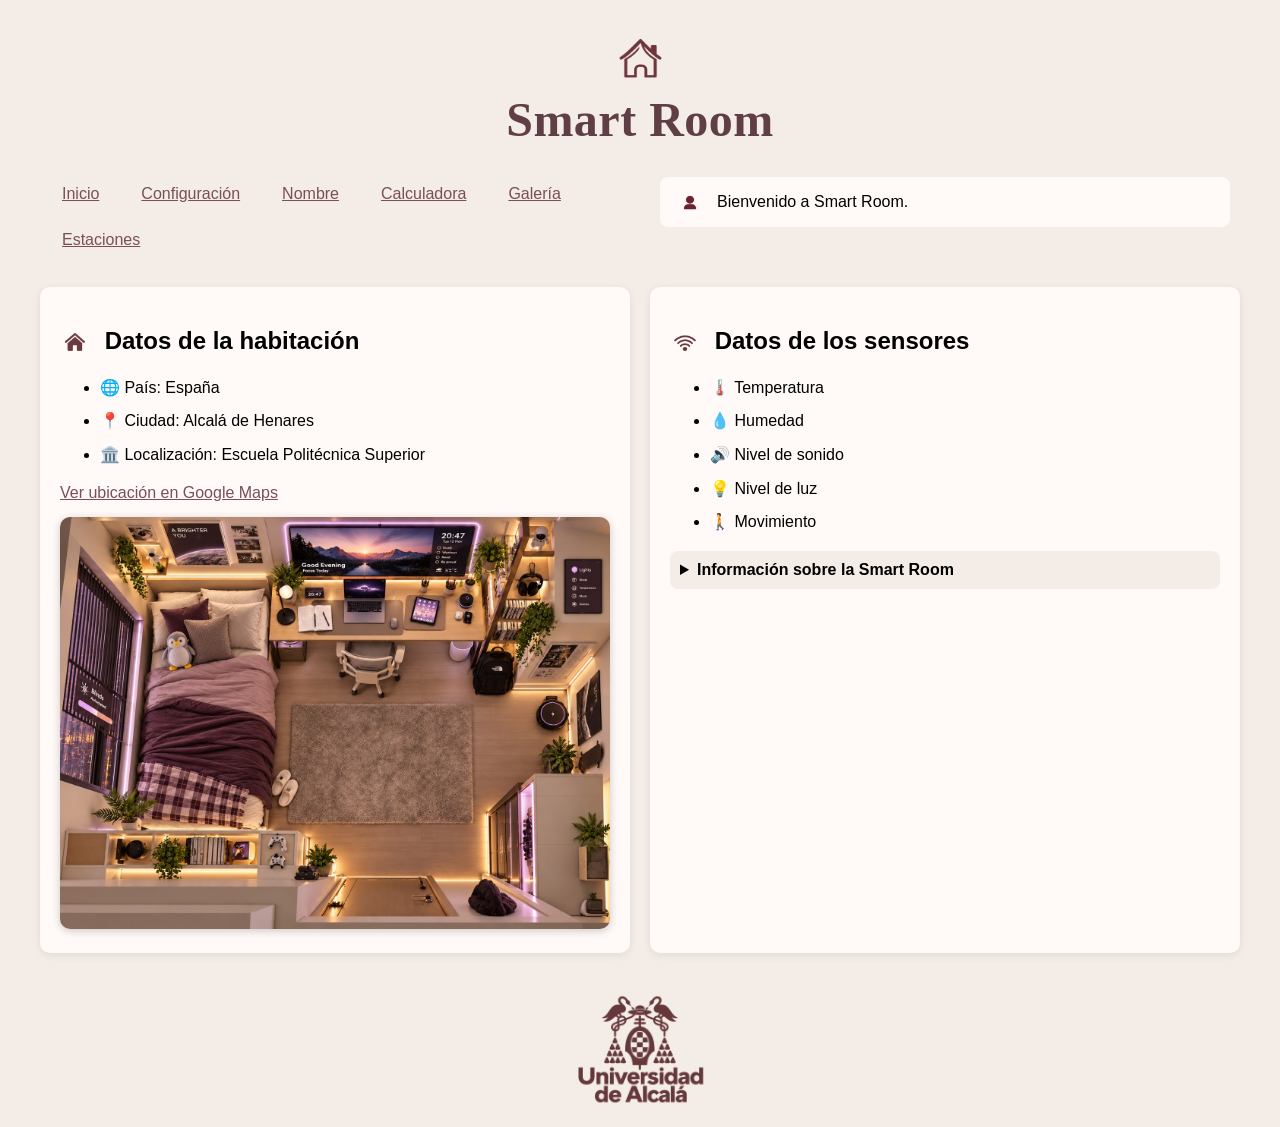
<file: PRACTICA1_SmartRoom/index.html>
<!DOCTYPE html>
<html lang="es">

<head>
    <meta charset="UTF-8">
    <meta name="viewport" content="width=device-width, initial-scale=1.0">
    <title>Smart Room</title>
    <link rel="stylesheet" href="css/iroom.css">
</head>

<body>
    <main>
    <header>
        <div class="titulo-smartroom">
            <img src="images/icono-casa-smart.png" alt="Icono de casa">
            <h1>Smart Room</h1>
        </div>
    </header>
        <nav>
            <a href="index.html">Inicio</a>
            <a href="config.html">Configuración</a>
            <a href="minombre.html">Nombre</a>
            <a href="calculadora.html">Calculadora</a>
            <a href="galeria.html">Galería</a>
            <a href="tablas.html">Estaciones</a>
        </nav>
        <aside>
            <div id="bienvenida-contenedor">
    <img src="images/icono-usuario.png" class="icono-bienvenida" alt="icono de usuario">
    <p id="bienvenida"></p>
</div>
        </aside>
        <section>
    <h2>
    <img src="images/icono-casa.png" class="icono-titulo" alt="icono de casa">
    Datos de la habitación
</h2>

            <ul>
                
                <li>🌐 País: España</li>
                <li>📍 Ciudad: Alcalá de Henares</li>
            <li>🏛️ Localización: Escuela Politécnica Superior</li>

            </ul>

            <a href="https://maps.app.goo.gl/vVNK8aer24JDuCvp9" target="_blank">
                Ver ubicación en Google Maps
            </a>

            <img src="images/habitacion.jpg" alt="Habitación de la Smart Room">
        </section>

        <section>
            <h2>
    <img src="images/icono-sensores.png" class="icono-titulo" alt="">
    Datos de los sensores
</h2>

            <ul>
                <li>🌡️ Temperatura</li>
                <li>💧 Humedad</li>
                <li>🔊 Nivel de sonido</li>
                <li>💡 Nivel de luz</li>
                <li>🚶 Movimiento</li>
            </ul>

            <details>
                <summary>Información sobre la Smart Room</summary>
                <p>
                    La Smart Room utiliza diferentes sensores para controlar
                    las condiciones de la habitación, como la temperatura,
                    la humedad, la luz, el sonido y el movimiento.
                </p>
            </details>
        </section>
        <footer>
    <img src="images/logo-uah.png" alt="Universidad de Alcalá" class="logo-uah">
</footer>
    </main>
    <script>
        const fname = localStorage.getItem("fname");

        if (fname) {
        document.getElementById("bienvenida").textContent =
            "Hola " + fname + ": Bienvenido a Smart Room.";
        } else {
        document.getElementById("bienvenida").textContent =
            "Bienvenido a Smart Room.";
        }
    </script>
</body> 
</html>
</file>
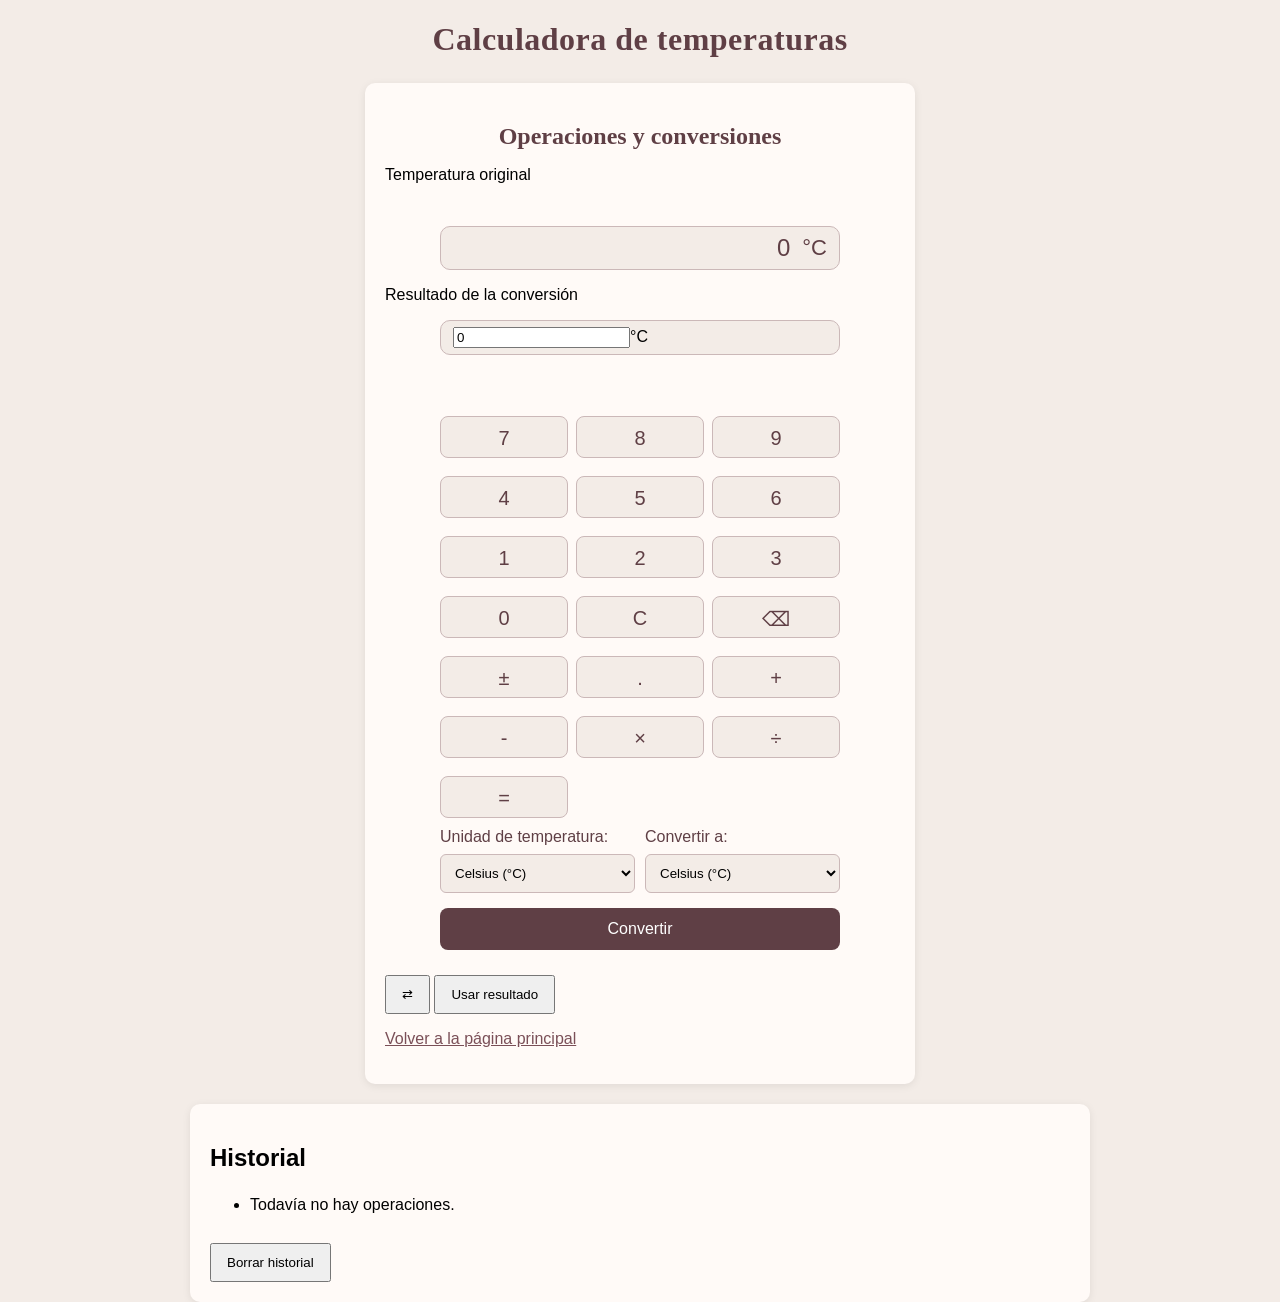
<file: PRACTICA1_SmartRoom/calculadora.html>
<!DOCTYPE html>
<html lang="es">

<head>
    <meta charset="UTF-8">
    <meta name="viewport" content="width=device-width, initial-scale=1.0">
    <title>Calculadora de temperaturas - Smart Room</title>
    <link rel="stylesheet" href="css/iroom.css">
</head>
<body>
  <main class="main-calculadora">
    <header>
    <h1>Calculadora de temperaturas</h1>
    </header>
    <section class="seccion-calculadora">
    <h2>Operaciones y conversiones</h2>

    <p class="etiqueta-display">Temperatura original</p>
    <p id="expresion" class="expresion-calculadora" aria-live="polite"></p>
    <div class="pantalla-calculadora">
        <input type="text" id="pantalla" value="0" readonly>
        <span id="unidadPantalla">°C</span>
    </div>

    <p class="etiqueta-display">Resultado de la conversión</p>
    <div class="pantalla-calculadora">
        <input type="text" id="pantallaResultado" value="0" readonly>
        <span id="unidadResultado">°C</span>
    </div>
    <p id="infoConfort" class="info-confort" aria-live="polite"></p>

<div class="botones-calculadora">
    <button type="button" class="numero">7</button>
    <button type="button" class="numero">8</button>
    <button type="button" class="numero">9</button>
    <button type="button" class="numero">4</button>
    <button type="button" class="numero">5</button>
    <button type="button" class="numero">6</button>
    <button type="button" class="numero">1</button>
    <button type="button" class="numero">2</button>
    <button type="button" class="numero">3</button>
    <button type="button" class="numero">0</button>
    <button type="button" id="borrar">C</button>
    <button type="button" id="retroceso" aria-label="Borrar último dígito">⌫</button>
    <button type="button" id="signo" aria-label="Cambiar signo">±</button>
    <button type="button" id="decimal">.</button>
    <button type="button" id="sumar">+</button>
    <button type="button" id="restar">-</button>
    <button type="button" id="multiplicar">×</button>
    <button type="button" id="dividir">÷</button>
    <button type="button" id="igual">=</button>
</div>
<div class="conversion-temperatura">

    <div class="campo-temperatura">
        <label for="unidad">Unidad de temperatura:</label>
        <select id="unidad">
            <option value="C">Celsius (°C)</option>
            <option value="K">Kelvin (K)</option>
            <option value="F">Fahrenheit (°F)</option>
        </select>
    </div>

    <div class="campo-temperatura">
        <label for="unidadDestino">Convertir a:</label>
        <select id="unidadDestino">
            <option value="C">Celsius (°C)</option>
            <option value="K">Kelvin (K)</option>
            <option value="F">Fahrenheit (°F)</option>
        </select>
    </div>

</div>

<button type="button" id="convertir">Convertir</button>
<button type="button" id="intercambiar" aria-label="Intercambiar unidades">⇄</button>
<button type="button" id="usarResultado">Usar resultado</button>
<p>
    <a href="index.html">Volver a la página principal</a>
</p>
</section>

<section class="seccion-historial">
    <h2>Historial</h2>
    <ul id="historial"></ul>
    <button type="button" id="borrarHistorial">Borrar historial</button>
</section>

<dialog id="modalCalculadora">
    <h2>Aviso</h2>
    <p id="mensajeModal"></p>
    <button type="button" id="cerrarModal">Aceptar</button>
</dialog>
</main>
<script>
   const pantalla = document.getElementById("pantalla");
   const unidadPantalla = document.getElementById("unidadPantalla");
   const pantallaResultado = document.getElementById("pantallaResultado");
const unidadResultado = document.getElementById("unidadResultado");
const unidad = document.getElementById("unidad");
const botonesNumeros = document.querySelectorAll(".numero");
const botonBorrar = document.getElementById("borrar");
const botonDecimal = document.getElementById("decimal");
const botonSumar = document.getElementById("sumar");
const botonRestar = document.getElementById("restar");
const botonMultiplicar = document.getElementById("multiplicar");
const botonDividir = document.getElementById("dividir");
let primerNumero = 0;
let operacion = "";
const botonIgual = document.getElementById("igual");
const unidadDestino = document.getElementById("unidadDestino");
const botonConvertir = document.getElementById("convertir");
// ----- Elementos nuevos -----
const expresion = document.getElementById("expresion");
const infoConfort = document.getElementById("infoConfort");
const botonRetroceso = document.getElementById("retroceso");
const botonSigno = document.getElementById("signo");
const botonIntercambiar = document.getElementById("intercambiar");
const botonUsarResultado = document.getElementById("usarResultado");
const listaHistorial = document.getElementById("historial");
const botonBorrarHistorial = document.getElementById("borrarHistorial");
const modal = document.getElementById("modalCalculadora");
const mensajeModal = document.getElementById("mensajeModal");
const cerrarModal = document.getElementById("cerrarModal");

// true = el siguiente número que se escriba empieza de cero
let reiniciarPantalla = false;

// Símbolos para mostrar la operación y las unidades
const SIMBOLOS = { suma: "+", resta: "−", multiplicacion: "×", division: "÷" };
const UNIDADES = { C: "°C", K: "K", F: "°F" };

// Ventana modal (sustituye a alert)
function mostrarModal(mensaje) {
    mensajeModal.textContent = mensaje;
    modal.showModal();
}

cerrarModal.addEventListener("click", function() {
    modal.close();
});
// ----- Escribir números -----
function escribirDigito(numero) {
    if (reiniciarPantalla || pantalla.value === "0" || pantalla.value === "Error") {
        pantalla.value = numero;
        reiniciarPantalla = false;
    } else if (pantalla.value === "-0") {
        pantalla.value = "-" + numero;
    } else {
        pantalla.value += numero;
    }
}

botonesNumeros.forEach(function(boton) {
    boton.addEventListener("click", function() {
        escribirDigito(boton.textContent);
    });
});

// ----- Punto decimal -----
function escribirDecimal() {
    if (reiniciarPantalla || pantalla.value === "Error") {
        pantalla.value = "0.";
        reiniciarPantalla = false;
    } else if (!pantalla.value.includes(".")) {
        pantalla.value += ".";
    }
}
botonDecimal.addEventListener("click", escribirDecimal);

// ----- ± : cambiar signo (temperaturas negativas) -----
botonSigno.addEventListener("click", function() {
    if (pantalla.value === "Error") {
        return;
    }
    if (reiniciarPantalla) {
        pantalla.value = "-0";
        reiniciarPantalla = false;
    } else if (pantalla.value.startsWith("-")) {
        pantalla.value = pantalla.value.substring(1);
    } else {
        pantalla.value = "-" + pantalla.value;
    }
});

// ----- ⌫ : borrar el último dígito -----
function borrarUltimo() {
    if (reiniciarPantalla || pantalla.value === "Error") {
        return;
    }
    let texto = pantalla.value.slice(0, -1);
    if (texto === "" || texto === "-") {
        texto = "0";
    }
    pantalla.value = texto;
}
botonRetroceso.addEventListener("click", borrarUltimo);
// ----- C : borrar todo -----
function borrarTodo() {
    pantalla.value = "0";
    pantallaResultado.value = "0";
    unidadResultado.textContent = UNIDADES[unidadDestino.value];
    expresion.textContent = "";
    infoConfort.textContent = "";
    primerNumero = 0;
    operacion = "";
    reiniciarPantalla = false;
}
botonBorrar.addEventListener("click", borrarTodo);
// ----- Hacer la operación pendiente -----
// Devuelve true si ha ido bien
function calcular() {
    if (operacion === "") {
        return false;
    }
    const segundoNumero = Number(pantalla.value);
    let resultado;

    if (operacion === "suma") {
        resultado = primerNumero + segundoNumero;
    } else if (operacion === "resta") {
        resultado = primerNumero - segundoNumero;
    } else if (operacion === "multiplicacion") {
        resultado = primerNumero * segundoNumero;
    } else if (operacion === "division") {
        if (segundoNumero === 0) {
            pantalla.value = "Error";
            expresion.textContent = "";
            primerNumero = 0;
            operacion = "";
            reiniciarPantalla = true;
            mostrarModal("No se puede dividir entre 0.");
            return false;
        }
        resultado = primerNumero / segundoNumero;
    }

    resultado = Number(resultado.toFixed(2));
    expresion.textContent = primerNumero + " " + SIMBOLOS[operacion] + " " + segundoNumero + " =";
    agregarHistorial(primerNumero + " " + SIMBOLOS[operacion] + " " + segundoNumero +
        " = " + resultado + " " + unidadPantalla.textContent);

    pantalla.value = resultado;
    operacion = "";
    reiniciarPantalla = true;
    return true;
}

//  Pulsar + − × ÷ 
function elegirOperacion(nuevaOperacion) {
    if (pantalla.value === "Error") {
        return;
    }
    // Si ya había una operación y se ha escrito el 2º número, se calcula antes
    if (operacion !== "" && !reiniciarPantalla) {
        if (!calcular()) {
            return;
        }
    }
    primerNumero = Number(pantalla.value);
    operacion = nuevaOperacion;
    reiniciarPantalla = true;
    expresion.textContent = primerNumero + " " + SIMBOLOS[operacion];
}

botonSumar.addEventListener("click", function() { elegirOperacion("suma"); });
botonRestar.addEventListener("click", function() { elegirOperacion("resta"); });
botonMultiplicar.addEventListener("click", function() { elegirOperacion("multiplicacion"); });
botonDividir.addEventListener("click", function() { elegirOperacion("division"); });
botonIgual.addEventListener("click", calcular);

unidad.addEventListener("change", function() {
    if (unidad.value === "C") {
        unidadPantalla.textContent = "°C";
    } else if (unidad.value === "K") {
        unidadPantalla.textContent = "K";
    } else if (unidad.value === "F") {
        unidadPantalla.textContent = "°F";
    }
});
// ----- Conversión: origen → Kelvin → destino -----
function aKelvin(valor, unidadOrigen) {
    if (unidadOrigen === "C") {
        return valor + 273.15;
    } else if (unidadOrigen === "F") {
        return (valor - 32) / 1.8 + 273.15;
    }
    return valor;   // ya está en Kelvin
}

function desdeKelvin(kelvin, unidadFinal) {
    if (unidadFinal === "C") {
        return kelvin - 273.15;
    } else if (unidadFinal === "F") {
        return (kelvin - 273.15) * 1.8 + 32;
    }
    return kelvin;
}

// Indica si está en el intervalo de la Smart Room (22–26 °C)
function mostrarConfort(celsius) {
    if (celsius < 22) {
        infoConfort.textContent = "🔵 Por debajo del intervalo recomendado (22–26 °C)";
    } else if (celsius > 26) {
        infoConfort.textContent = "🔴 Por encima del intervalo recomendado (22–26 °C)";
    } else {
        infoConfort.textContent = "🟢 Dentro del intervalo recomendado (22–26 °C)";
    }
}

function convertir() {
    if (pantalla.value === "Error") {
        return;
    }
    const temperatura = Number(pantalla.value);
    const kelvin = aKelvin(temperatura, unidad.value);

    // Cero absoluto (0 K): no puede haber nada por debajo
    if (kelvin < -0.000001) {
        mostrarModal("Error: " + temperatura + " " + UNIDADES[unidad.value] +
            " es inferior al cero absoluto.");
        return;
    }

    const resultado = Number(desdeKelvin(kelvin, unidadDestino.value).toFixed(2));
    pantallaResultado.value = resultado;
    unidadResultado.textContent = UNIDADES[unidadDestino.value];
    mostrarConfort(kelvin - 273.15);

    if (unidad.value !== unidadDestino.value) {
        agregarHistorial(temperatura + " " + UNIDADES[unidad.value] + " → " +
            resultado + " " + UNIDADES[unidadDestino.value]);
    }
}

botonConvertir.addEventListener("click", convertir);
// ----- Al cambiar la unidad de destino se actualiza su símbolo -----
unidadDestino.addEventListener("change", function() {
    unidadResultado.textContent = UNIDADES[unidadDestino.value];
});

// ----- ⇄ : intercambiar unidades -----
botonIntercambiar.addEventListener("click", function() {
    const auxiliar = unidad.value;
    unidad.value = unidadDestino.value;
    unidadDestino.value = auxiliar;
    unidadPantalla.textContent = UNIDADES[unidad.value];
    unidadResultado.textContent = UNIDADES[unidadDestino.value];
});

// ----- Usar el resultado como temperatura original -----
botonUsarResultado.addEventListener("click", function() {
    pantalla.value = pantallaResultado.value;
    unidad.value = unidadDestino.value;
    unidadPantalla.textContent = UNIDADES[unidad.value];
    operacion = "";
    expresion.textContent = "";
    reiniciarPantalla = true;
});

// ----- Historial (guardado en localStorage, últimas 8 entradas) -----
function leerHistorial() {
    try {
        return JSON.parse(localStorage.getItem("historialCalculadora")) || [];
    } catch (error) {
        return [];
    }
}

function pintarHistorial() {
    const historial = leerHistorial();
    listaHistorial.innerHTML = "";
    if (historial.length === 0) {
        const vacio = document.createElement("li");
        vacio.textContent = "Todavía no hay operaciones.";
        listaHistorial.appendChild(vacio);
        return;
    }
    for (const entrada of historial) {
        const elemento = document.createElement("li");
        elemento.textContent = entrada;
        listaHistorial.appendChild(elemento);
    }
}

function agregarHistorial(texto) {
    const historial = leerHistorial();
    historial.unshift(texto);          // lo más reciente arriba
    if (historial.length > 8) {
        historial.length = 8;
    }
    localStorage.setItem("historialCalculadora", JSON.stringify(historial));
    pintarHistorial();
}

botonBorrarHistorial.addEventListener("click", function() {
    localStorage.removeItem("historialCalculadora");
    pintarHistorial();
});

// ----- Uso con el teclado -----
document.addEventListener("keydown", function(event) {
    const elemento = event.target.tagName;
    if (elemento === "SELECT" || modal.open) {
        return;
    }
    if (event.key === "Enter" && elemento === "BUTTON") {
        return;   // el navegador ya pulsa el botón
    }

    const tecla = event.key;
    if (tecla >= "0" && tecla <= "9") {
        escribirDigito(tecla);
    } else if (tecla === "." || tecla === ",") {
        escribirDecimal();
    } else if (tecla === "+") {
        elegirOperacion("suma");
    } else if (tecla === "-") {
        elegirOperacion("resta");
    } else if (tecla === "*") {
        elegirOperacion("multiplicacion");
    } else if (tecla === "/") {
        elegirOperacion("division");
    } else if (tecla === "Enter" || tecla === "=") {
        calcular();
    } else if (tecla === "Backspace") {
        borrarUltimo();
    } else if (tecla === "Escape") {
        borrarTodo();
    } else {
        return;
    }
    event.preventDefault();
});

// ----- Al cargar la página -----
pintarHistorial();
</script>
</body>
</html>
</file>
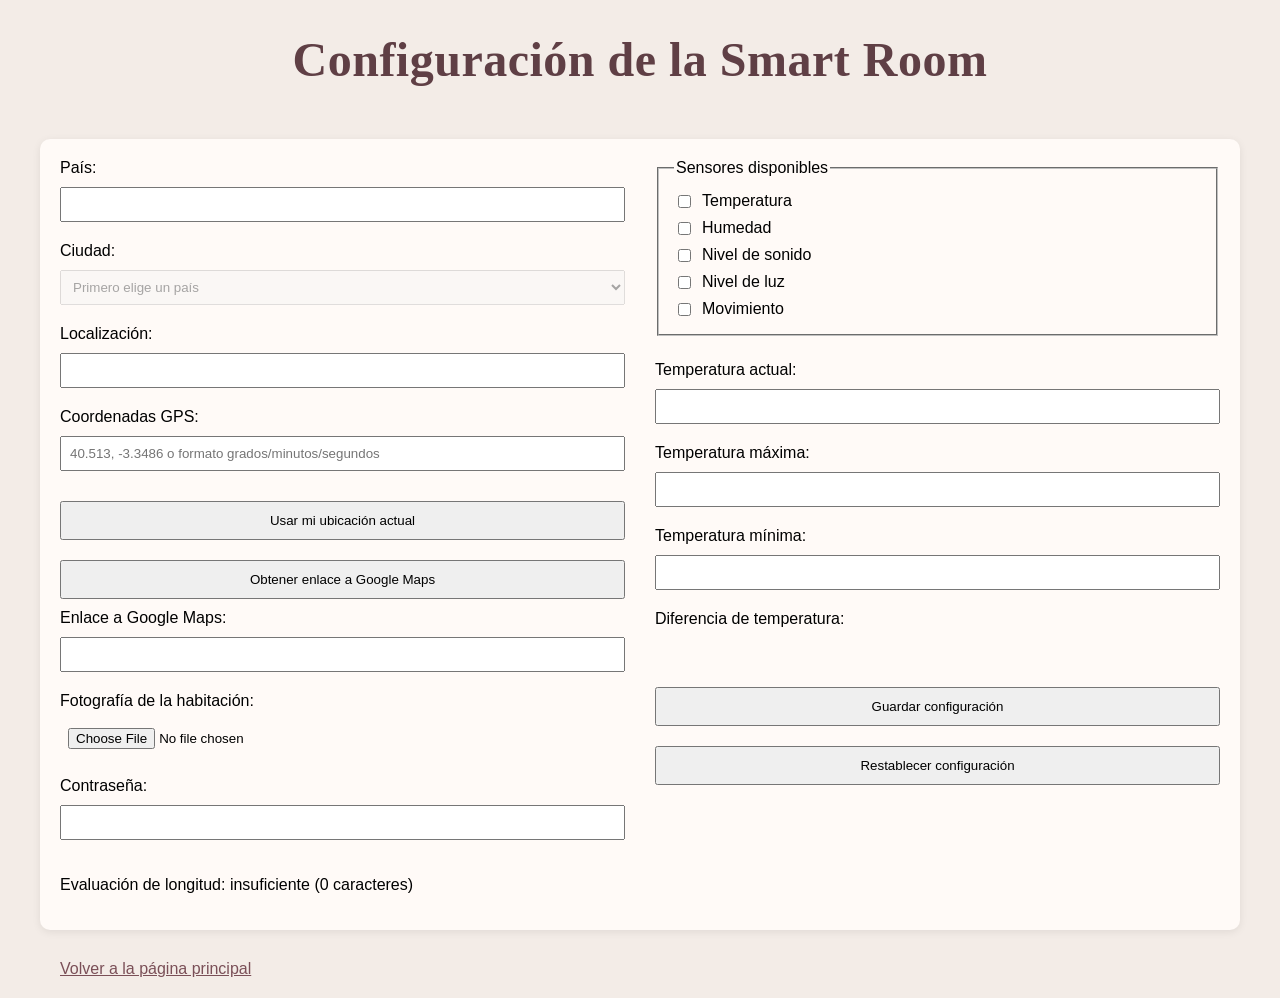
<file: PRACTICA1_SmartRoom/config.html>
<!DOCTYPE html>
<html lang="es">

<head>
    <meta charset="UTF-8">
    <meta name="viewport" content="width=device-width, initial-scale=1.0">
    <title>Configuración - Smart Room</title>
    <link rel="stylesheet" href="css/iroom.css">
        <style>
        .form-config select {
            width: 100%;
            padding: 8px;
            margin-bottom: 10px;
        }
    </style>
</head>

<body>
    <main>

        <header>
            <h1>Configuración de la Smart Room</h1>
        </header>

        <form class="form-config" id="formConfig" novalidate>

            <div class="columna-izquierda">

                <label for="pais">País:</label>
                <input type="text" id="pais" name="pais" list="paises">

                <datalist id="paises">
                    <option value="España">
                    <option value="Francia">
                    <option value="Italia">
                    <option value="Inglaterra">
                    <option value="Alemania">
                </datalist>

                <label for="ciudad">Ciudad:</label>
                 <select id="ciudad" name="ciudad" disabled>
                    <option value="">Primero elige un país</option>
                </select>

                <label for="localizacion">Localización:</label>
                <input type="text" id="localizacion" name="localizacion">

                <label for="coordenadas">Coordenadas GPS:</label>
                <input type="text" id="coordenadas" name="coordenadas"
                    placeholder="40.513, -3.3486 o formato grados/minutos/segundos">

                <button type="button" id="usarUbicacion">
                    Usar mi ubicación actual
                </button>

                <button type="button" id="generarMapa">Obtener enlace a Google Maps</button>

                <label for="mapa">Enlace a Google Maps:</label>
                <input type="url" id="mapa" name="mapa">
                <a id="abrirMapa" href="#" target="_blank" hidden>
                    Abrir ubicación en Google Maps
                </a>

                <label for="foto">Fotografía de la habitación:</label>
                <input type="file" id="foto" name="foto">

                <label for="password">Contraseña:</label>
                <input type="password" id="password" name="password">

                <p id="indicadorPassword">Evaluación de longitud: insuficiente (0 caracteres)</p>

            </div>

            <div class="columna-derecha">

                <fieldset>
                    <legend>Sensores disponibles</legend>

                    <input type="checkbox" id="temperatura" name="sensores" value="temperatura">
                    <label for="temperatura">Temperatura</label>

                    <input type="checkbox" id="humedad" name="sensores" value="humedad">
                    <label for="humedad">Humedad</label>

                    <input type="checkbox" id="sonido" name="sensores" value="sonido">
                    <label for="sonido">Nivel de sonido</label>

                    <input type="checkbox" id="luz" name="sensores" value="luz">
                    <label for="luz">Nivel de luz</label>

                    <input type="checkbox" id="movimiento" name="sensores" value="movimiento">
                    <label for="movimiento">Movimiento</label>
                </fieldset>

                <label for="tempActual">Temperatura actual:</label>
                <input type="number" id="tempActual" name="tempActual" step="0.1" required>

                <label for="tempMax">Temperatura máxima:</label>
                <input type="number" id="tempMax" name="tempMax" min="-20" max="45" step="1">

                <label for="tempMin">Temperatura mínima:</label>
                <input type="number" id="tempMin" name="tempMin" min="-20" max="45" step="1">

                <label for="diferencia">Diferencia de temperatura:</label>
                <output id="diferencia" name="diferencia"></output>

                <button type="submit">Guardar configuración</button>
                <button type="button" id="restablecerConfig">
                    Restablecer configuración
                </button>
            </div>
        </form>
        <section id="resumenConfiguracion" hidden>
            <h2>Resumen de configuración</h2>

            <p><strong>País:</strong> <span id="resumenPais"></span></p>
            <p><strong>Ciudad:</strong> <span id="resumenCiudad"></span></p>
            <p><strong>Localización:</strong> <span id="resumenLocalizacion"></span></p>

            <p>
                <strong>Temperatura actual:</strong>
                <span id="resumenTempActual"></span> ºC
            </p>

            <p>
                <strong>Temperatura máxima:</strong>
                <span id="resumenTempMax"></span> ºC
            </p>

            <p>
                <strong>Temperatura mínima:</strong>
                <span id="resumenTempMin"></span> ºC
            </p>

            <p>
                <strong>Sensores activos:</strong>
                <span id="resumenSensores"></span>
            </p>

            <p>
                <strong>Ubicación:</strong>
                <a id="resumenMapa" href="#" target="_blank">
                    Abrir en Google Maps
                </a>
            </p>
        </section>
        <dialog id="modalErrores">
            <h2>Revisa los datos</h2>
            <ul id="listaErrores"></ul>
            <button type="button" id="cerrarModal">Aceptar</button>
        </dialog>

        <a href="index.html">Volver a la página principal</a>
    </main>

    <script src="datos.js"></script>
        <script src="https://code.jquery.com/jquery-3.7.1.min.js"></script>
        <script src="ciudades.js"></script>

    <script>
        const tempMax = document.getElementById("tempMax");
        const tempMin = document.getElementById("tempMin");
        const diferencia = document.getElementById("diferencia");

        function calcularDiferencia() {
            const maxima = Number(tempMax.value);
            const minima = Number(tempMin.value);

            if (tempMax.value === "" || tempMin.value === "") {
                diferencia.value = "";
                tempMax.setCustomValidity("");

            } else if (maxima < minima) {
                diferencia.value = "La temperatura máxima debe ser mayor o igual que la mínima";
                tempMax.setCustomValidity(
                    "La temperatura máxima debe ser mayor o igual que la mínima"
                );

            } else {
                diferencia.value = maxima - minima;
                tempMax.setCustomValidity("");
            }
        }

        tempMax.addEventListener("input", calcularDiferencia);
        tempMin.addEventListener("input", calcularDiferencia);
    </script>
</body>

</html>
</file>
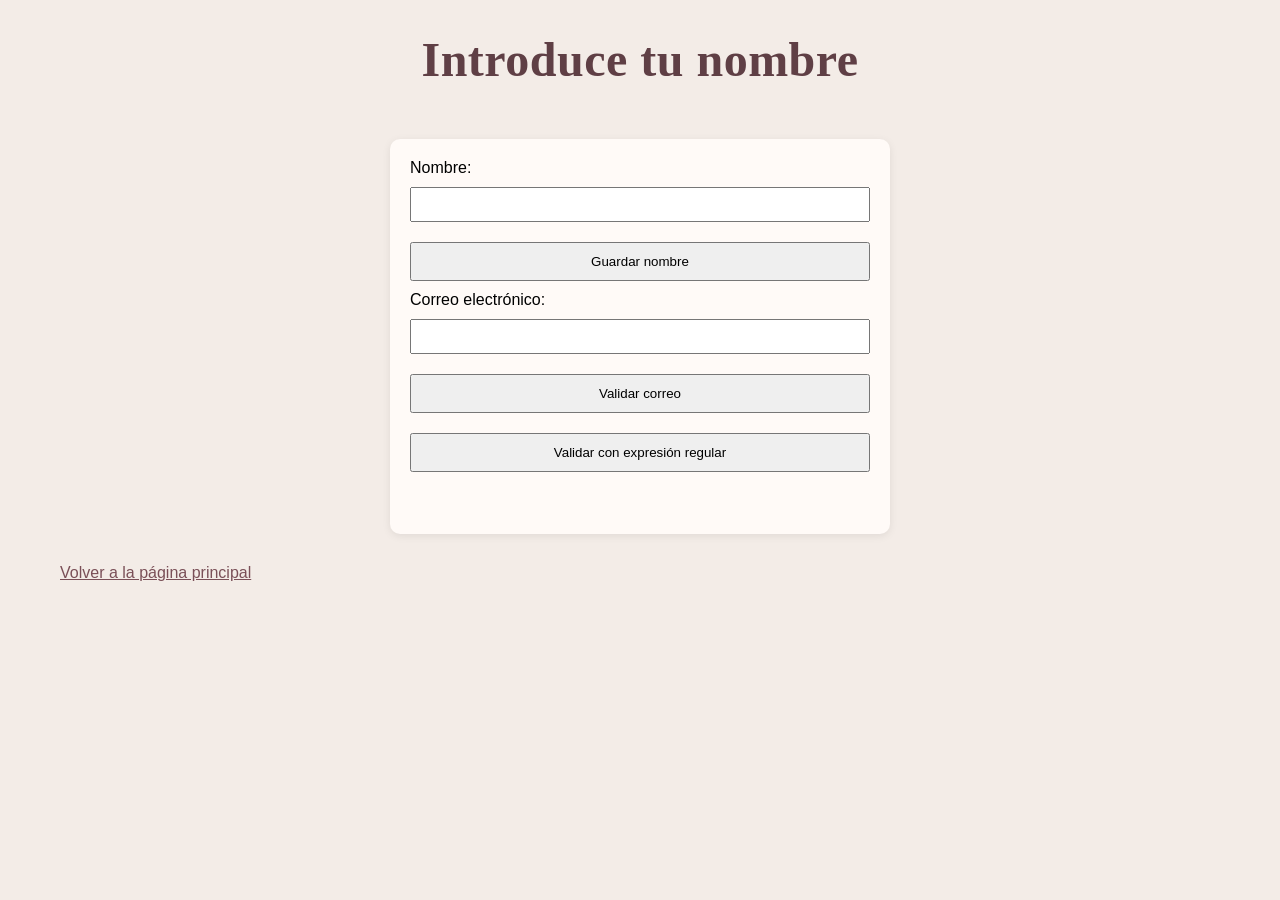
<file: PRACTICA1_SmartRoom/minombre.html>
<!DOCTYPE html>
<html lang="es">

<head>
    <meta charset="UTF-8">
    <meta name="viewport" content="width=device-width, initial-scale=1.0">
    <title>Nombre - Smart Room</title>
    <link rel="stylesheet" href="css/iroom.css">
</head>

<body>
<main>
    <header>
        <h1>Introduce tu nombre</h1>
    </header>

    <form id="formNombre">
    <label for="nombre">Nombre:</label>
    <input type="text" id="nombre" name="nombre" required>
    <button type="submit">Guardar nombre</button>

    <label for="correo">Correo electrónico:</label>
    <input type="text" id="correo" name="correo">
    <button type="button" id="validarCorreo">Validar correo</button>
    <button type="button" id="validarCorreoRegex">Validar con expresión regular</button>
    <p id="resultadoCorreo" aria-live="polite"></p>
    </form>
    <a href="index.html">Volver a la página principal</a>
</main>
<script>
    const formulario = document.getElementById("formNombre");
    const campoNombre = document.getElementById("nombre");
    const campoCorreo = document.getElementById("correo");
    const botonValidar = document.getElementById("validarCorreo");
    const botonValidarRegex = document.getElementById("validarCorreoRegex");
    const resultadoCorreo = document.getElementById("resultadoCorreo");

const nombreGuardado = localStorage.getItem("fname");

if (nombreGuardado) {
    campoNombre.value = nombreGuardado;
}

    formulario.addEventListener("submit", function(event) {
        event.preventDefault();

        const nombre = campoNombre.value.trim();

        localStorage.setItem("fname", nombre);

        window.location.href = "index.html";
    });
    // ----- Validación SIN expresiones regulares -----
function esLetra(caracter) {
    const c = caracter.toLowerCase();
    return c >= "a" && c <= "z";
}

function tieneEspacios(texto) {
    for (const caracter of texto) {
        if (caracter === " " || caracter === "\t" || caracter === "\n" || caracter === "\r") {
            return true;
        }
    }
    return false;
}

// Devuelve { valido: true/false, motivo: "texto del error" }
function validarCorreoSinRegex(correo) {
    if (correo === "") {
        return { valido: false, motivo: "El campo está vacío." };
    }
    if (tieneEspacios(correo)) {
        return { valido: false, motivo: "No puede contener espacios." };
    }
    if (!correo.includes("@")) {
        return { valido: false, motivo: "Falta el símbolo @." };
    }
    if (correo.indexOf("@") !== correo.lastIndexOf("@")) {
        return { valido: false, motivo: "Solo puede haber una @." };
    }

    const posicionArroba = correo.indexOf("@");
    const usuario = correo.substring(0, posicionArroba);
    const dominio = correo.substring(posicionArroba + 1);

    if (usuario === "") {
        return { valido: false, motivo: "Falta el usuario antes de la @." };
    }
    if (usuario.startsWith(".") || usuario.endsWith(".") || usuario.includes("..")) {
        return { valido: false, motivo: "El usuario tiene puntos mal colocados." };
    }
    if (dominio === "") {
        return { valido: false, motivo: "Falta el dominio después de la @." };
    }
    if (!dominio.includes(".")) {
        return { valido: false, motivo: "El dominio debe tener un punto (p. ej. gmail.com)." };
    }

    const partesDominio = dominio.split(".");
    for (const parte of partesDominio) {
        if (parte === "") {
            return { valido: false, motivo: "El dominio tiene puntos mal colocados." };
        }
    }

    const tld = partesDominio[partesDominio.length - 1];
    if (tld.length < 2) {
        return { valido: false, motivo: "La extensión (.es, .com…) debe tener al menos 2 letras." };
    }
    for (const caracter of tld) {
        if (!esLetra(caracter)) {
            return { valido: false, motivo: "La extensión solo puede contener letras." };
        }
    }

    return { valido: true, motivo: "" };
}

// Muestra el resultado en el párrafo (lo usan los dos botones)
function mostrarResultado(valido, metodo, motivo) {
    if (valido) {
        resultadoCorreo.textContent = "✅ Correo válido (" + metodo + ")";
        resultadoCorreo.style.color = "green";
    } else {
        let texto = "❌ Correo no válido (" + metodo + ")";
        if (motivo) {
            texto += ": " + motivo;
        }
        resultadoCorreo.textContent = texto;
        resultadoCorreo.style.color = "red";
    }
}

botonValidar.addEventListener("click", function() {
    const correo = campoCorreo.value.trim();
    const resultado = validarCorreoSinRegex(correo);
    console.log("Sin regex:", correo, resultado);
    mostrarResultado(resultado.valido, "sin expresión regular", resultado.motivo);
});
   // ----- Validación CON expresión regular -----
const expresionCorreo = /^[^\s@.]+(\.[^\s@.]+)*@([^\s@.]+\.)+[A-Za-z]{2,}$/;

function validarCorreoRegex(correo) {
    return expresionCorreo.test(correo);
}

botonValidarRegex.addEventListener("click", function() {
    const correo = campoCorreo.value.trim();
    const valido = validarCorreoRegex(correo);
    console.log("Con regex:", correo, valido);
    mostrarResultado(valido, "con expresión regular", "");
});

// Al escribir se borra el mensaje anterior
campoCorreo.addEventListener("input", function() {
    resultadoCorreo.textContent = "";
});
</script>
</body>

</html>
</file>
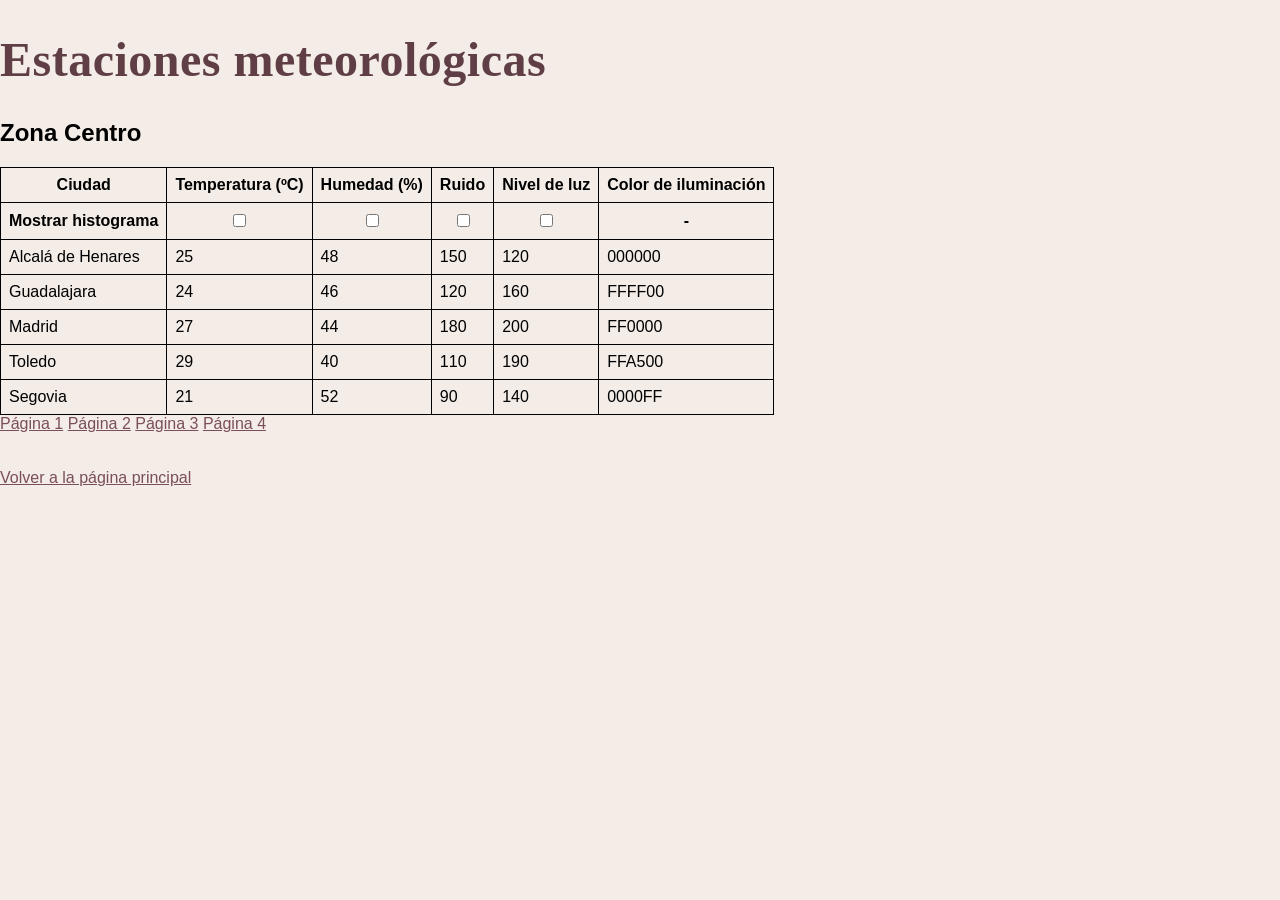
<file: PRACTICA1_SmartRoom/tablas.html>
<!DOCTYPE html>
<html lang="es">

<head> <!-- título, codificación y conexión con nuestro CSS -->
    <meta charset="UTF-8"> <!--la pagina interprete caracteres como ñ, á, é... -->
    <meta name="viewport" content="width=device-width, initial-scale=1.0">
    <!--esto hace que la página se adapte mejor al tamaño de la pantalla (movil o tablet)-->
    <title>Estaciones meteorológicas</title> <!--texto que aparecerá en la pestaña del navegador.-->
    <link rel="stylesheet" href="css/iroom.css">
    <!--Esto conecta tablas.html con la hoja de estilos que ya teneis de las practicas anteriores.-->
</head>

<body>
    <h1>Estaciones meteorológicas</h1>

    <div id="pagina1">
        <h2>Zona Centro</h2>
        <table>
            <thead>
                <tr>
                    <th>Ciudad</th>
                    <th>Temperatura (ºC)</th>
                    <th>Humedad (%)</th>
                    <th>Ruido</th>
                    <th>Nivel de luz</th>
                    <th>Color de iluminación</th>

                </tr>

                <tr>
                    <th>Mostrar histograma</th>
                    <th><input type="checkbox" class="checkboxHistograma" value="temperatura"></th>
                    <th><input type="checkbox" class="checkboxHistograma" value="humedad"></th>
                    <th><input type="checkbox" class="checkboxHistograma" value="ruido"></th>
                    <th><input type="checkbox" class="checkboxHistograma" value="luz"></th>
                    <th>-</th>
                </tr>
            </thead>
            <tbody>
                <tr>
                    <td>Alcalá de Henares</td>
                    <td>25</td>
                    <td>48</td>
                    <td>150</td>
                    <td>120</td>
                    <td>000000</td>

                </tr>

                <tr>
                    <td>Guadalajara</td>
                    <td>24</td>
                    <td>46</td>
                    <td>120</td>
                    <td>160</td>
                    <td>FFFF00</td>
                </tr>

                <tr>
                    <td>Madrid</td>
                    <td>27</td>
                    <td>44</td>
                    <td>180</td>
                    <td>200</td>
                    <td>FF0000</td>
                </tr>

                <tr>
                    <td>Toledo</td>
                    <td>29</td>
                    <td>40</td>
                    <td>110</td>
                    <td>190</td>
                    <td>FFA500</td>
                </tr>

                <tr>
                    <td>Segovia</td>
                    <td>21</td>
                    <td>52</td>
                    <td>90</td>
                    <td>140</td>
                    <td>0000FF</td>
                </tr>
            </tbody>
        </table>
    </div>

    <div id="pagina2">
        <h2>Zona Norte</h2>
        <table>
            <thead>
                <tr>
                    <th>Ciudad</th>
                    <th>Temperatura (ºC)</th>
                    <th>Humedad (%)</th>
                    <th>Ruido</th>
                    <th>Nivel de luz</th>
                    <th>Color de iluminación</th>
                </tr>

                <tr>
                    <th>Mostrar histograma</th>
                    <th><input type="checkbox" class="checkboxHistograma" value="temperatura"></th>
                    <th><input type="checkbox" class="checkboxHistograma" value="humedad"></th>
                    <th><input type="checkbox" class="checkboxHistograma" value="ruido"></th>
                    <th><input type="checkbox" class="checkboxHistograma" value="luz"></th>
                    <th>-</th>
                </tr>

            </thead>
            <tbody>
                <tr>
                    <td>Bilbao</td>
                    <td>20</td>
                    <td>65</td>
                    <td>130</td>
                    <td>140</td>
                    <td>00BFFF</td>
                </tr>

                <tr>
                    <td>Santander</td>
                    <td>19</td>
                    <td>70</td>
                    <td>115</td>
                    <td>130</td>
                    <td>87CEEB</td>
                </tr>

                <tr>
                    <td>Oviedo</td>
                    <td>18</td>
                    <td>72</td>
                    <td>100</td>
                    <td>125</td>
                    <td>00FF00</td>
                </tr>

                <tr>
                    <td>A Coruña</td>
                    <td>19</td>
                    <td>75</td>
                    <td>110</td>
                    <td>135</td>
                    <td>0000FF</td>
                </tr>

                <tr>
                    <td>Pamplona</td>
                    <td>21</td>
                    <td>60</td>
                    <td>105</td>
                    <td>145</td>
                    <td>FFFFFF</td>
                </tr>

            </tbody>
        </table>
    </div>

    <div id="pagina3">
        <h2>Zona Sur</h2>
        <table>
            <thead>
                <tr>
                    <th>Ciudad</th>
                    <th>Temperatura (ºC)</th>
                    <th>Humedad (%)</th>
                    <th>Ruido</th>
                    <th>Nivel de luz</th>
                    <th>Color de iluminación</th>
                </tr>

                <tr>
                    <th>Mostrar histograma</th>
                    <th><input type="checkbox" class="checkboxHistograma" value="temperatura"></th>
                    <th><input type="checkbox" class="checkboxHistograma" value="humedad"></th>
                    <th><input type="checkbox" class="checkboxHistograma" value="ruido"></th>
                    <th><input type="checkbox" class="checkboxHistograma" value="luz"></th>
                    <th>-</th>
                </tr>

            </thead>
            <tbody>
            </tbody>
        </table>
    </div>

    <div id="pagina4">
        <h2>Zona Este</h2>
        <table>
            <thead>
                <tr>
                    <th>Ciudad</th>
                    <th>Temperatura (ºC)</th>
                    <th>Humedad (%)</th>
                    <th>Ruido</th>
                    <th>Nivel de luz</th>
                    <th>Color de iluminación</th>
                </tr>

                <tr>
                    <th>Mostrar histograma</th>
                    <th><input type="checkbox" class="checkboxHistograma" value="temperatura"></th>
                    <th><input type="checkbox" class="checkboxHistograma" value="humedad"></th>
                    <th><input type="checkbox" class="checkboxHistograma" value="ruido"></th>
                    <th><input type="checkbox" class="checkboxHistograma" value="luz"></th>
                    <th>-</th>
                </tr>

            </thead>
            <tbody>
            </tbody>

        </table>
    </div>
    <div id="paginacion">
        <a href="#" id="enlacePagina1">Página 1</a>
        <a href="#" id="enlacePagina2">Página 2</a>
        <a href="#" id="enlacePagina3">Página 3</a>
        <a href="#" id="enlacePagina4">Página 4</a>
    </div>

    <div id="histograma">
        <h2 id="tituloHistograma">Histograma</h2>
        <div id="barrasHistograma"></div>
    </div>

    <br><br>
    <a href="index.html">Volver a la página principal</a>

    <script src="https://code.jquery.com/jquery-3.7.1.min.js"></script>
    <script src="tablas.js"></script>
    <script src="tablas-ajax.js"></script>
</body>

</html>
</file>
<file: PRACTICA1_SmartRoom/css/iroom.css>
* {
    box-sizing: border-box;
}
body {
    font-family: Arial, Helvetica, sans-serif;
    margin: 0;
    background-color: #f3ece7;
}
main {
    max-width: 1200px;
    margin: auto;
    display: grid;
    grid-template-columns: 1fr 1fr;
    gap: 20px;
}
header {
    grid-column: 1 / -1;
    text-align: center;
}
footer {
    grid-column: 1 /-1;
    text-align: center;
    padding: 15px;
}
nav {
    grid-column: 1;
    padding: 10px;
    display: flex;
    flex-wrap: wrap;
    align-items: center;
    gap: 12px 8px;
}
nav a {
    margin-right: 10px;
    padding: 8px 12px;
    border-radius: 6px;
}

nav a:hover {
    background-color: #eeeeee;
}
aside {
    grid-column: 2;
    padding: 10px;
}
h1 {
    font-family: Georgia, "Times New Roman", serif;
    font-size: 48px;
    font-weight: bold;
    color: #5f3f45;
    letter-spacing: 0.5px;
}
h2 {
    font-size: 24px;
    font-weight: bold;
}
section {
    padding: 20px;
    background-color: #fffaf7;
    border-radius: 10px;
    box-shadow: 0 2px 8px rgba(0, 0, 0, 0.08);
}
ul {
    line-height: 1.6;
}
li {
    margin-bottom: 8px;
}
img{
    max-width: 100%;
    height: auto;
    margin-top: 15px;
    border-radius: 10px;
    box-shadow: 0 2px 8px rgba(0, 0, 0, 0.2);
}
.logo-uah {
    width: 180px;
    height: auto;
    margin-top: 0;
    border-radius: 0;
    box-shadow: none;
}
a {
    text-decoration: underline;
    color: #7a4f57;
}

a:visited {
    color: #7a4f57;
}

a:focus {
    outline: 2px solid;
    outline-offset: 2px;
}
.form-config {
    grid-column: 1 / -1;
    display: grid;
    grid-template-columns: 1fr 1fr;
    gap: 30px;
    padding: 20px;
}

.columna-izquierda {
    display: flex;
    flex-direction: column;
    gap: 10px;
}

.columna-derecha {
    min-width: 0;
    display: flex;
    flex-direction: column;
    gap: 10px;
}

.form-config input[type="text"],
.form-config input[type="url"],
.form-config input[type="password"],
.form-config input[type="number"],
.form-config input[type="file"] {
    width: 100%;
    padding: 8px;
    box-sizing: border-box;
    margin-bottom: 10px;
}

fieldset {
    display: grid;
    grid-template-columns: auto 1fr;
    gap: 8px;
    padding: 15px;
    margin-bottom: 15px;
}

fieldset legend {
    grid-column: 1 / -1;
}

button {
    padding: 10px 15px;
    margin-top: 10px;
    cursor: pointer;
}

output {
    display: block;
    min-height: 24px;
    margin-top: 5px;
    font-weight: bold;
}
#formNombre {
    grid-column: 1 / -1;
    display: flex;
    flex-direction: column;
    gap: 10px;
    width: 100%;
    max-width: 500px;
    padding: 20px;
    justify-self: center;
    box-sizing: border-box;
}

#formNombre input {
    padding: 8px;
}

main > a {
    grid-column: 1 / -1;
    margin: 10px 20px 20px;
}
#bienvenida {
    background-color: #fffaf7;
    padding: 10px 15px;
    border-radius: 8px;
}
input:focus {
    border: 2px solid #7a4f57;
    outline: none;
}
details {
    margin-top: 15px;
    padding: 10px;
    background-color: #f3ece7;
    border-radius: 8px;
}

summary {
    cursor: pointer;
    font-weight: bold;
}
.form-config,
#formNombre {
    background-color: #fffaf7;
    border-radius: 10px;
    box-shadow: 0 2px 8px rgba(0, 0, 0, 0.08);
}
.icono-titulo {
    width: 30px;
    height: auto;
    margin: 0 8px 0 0;
    border-radius: 0;
    box-shadow: none;
    vertical-align: middle;
}
#bienvenida-contenedor {
    display: flex;
    align-items: center;
    gap: 12px;
    background-color: #fffaf7;
    padding: 10px 15px;
    border-radius: 8px;
}

#bienvenida-contenedor #bienvenida {
    margin: 0;
    padding: 0;
    background-color: transparent;
}

.icono-bienvenida {
    width: 30px;
    height: 30px;
    object-fit: contain;
    margin: 0;
    border-radius: 0;
    box-shadow: none;
}
.titulo-smartroom {
    display: flex;
    flex-direction: column;
    align-items: center;
    justify-content: center;
    gap: 2px;
    padding-top: 25px;
}

.titulo-smartroom img {
    width: 65px;
    height: 65px;
    object-fit: contain;
    margin: 0;
    border-radius: 0;
    box-shadow: none;
}

.titulo-smartroom h1 {
    margin: 0;
}
@media (max-width: 700px) {
    main {
        grid-template-columns: 1fr;
    }

    nav,
    aside {
        grid-column: 1;
    }

    .form-config {
        grid-template-columns: 1fr;
    }
}

.botones-calculadora button {
    width: 100%;
    height: 42px;
    font-size: 20px;
    background-color: #f3ece7;
    color: #5f3f45;
    border: 1px solid #cbb8b8;
    border-radius: 8px;
    cursor: pointer;
}

.botones-calculadora button:hover {
    background-color: #e5d5d5;
}
.conversion-temperatura {
    display: grid;
    grid-template-columns: 1fr 1fr;
    gap: 10px;
    width: 100%;
    max-width: 400px;
    margin: 10px auto 10px;
}

.campo-temperatura {
    display: flex;
    flex-direction: column;
    gap: 8px;
}

.campo-temperatura label {
    font-size: 16px;
    color: #5f3f45;
}

.campo-temperatura select {
    padding: 10px;
    border: 1px solid #cbb8b8;
    border-radius: 6px;
    background-color: #f3ece7;
    width: 100%;
min-width: 0;
}
#convertir {
    background-color: #5f3f45;
    color: white;
    border: none;
    border-radius: 8px;
    padding: 12px 25px;
    font-size: 16px;
    cursor: pointer;
    margin-top: 10px;
}

#convertir:hover {
    background-color: #79555d;
}
.seccion-calculadora {
    width: 100%;
    max-width: 550px;
    margin: 0 auto;
    padding: 10 px 20px;
}
.botones-calculadora {
    display: grid;
    grid-template-columns: repeat(3, 1fr);
    gap: 8px;
    width: 100%;
    max-width: 400px;
    margin: 10px auto;
}
.pantalla-calculadora {
    display: flex;
    align-items: center;
    width: 100%;
    max-width: 400px;
    margin: 8px auto;
    padding: 6px 12px;
    background-color: #f3ece7;
    border: 1px solid #cbb8b8;
    border-radius: 10px;
}

#pantalla {
    flex: 1;
    min-width: 0;
    border: none;
    outline: none;
    background: transparent;
    font-size: 24px;
    color: #5f3f45;
    text-align: right;
}

#unidadPantalla {
    font-size: 22px;
    color: #5f3f45;
    margin-left: 10px;
}
.seccion-calculadora #convertir {
    display: block;
    width: 100%;
    max-width: 400px;
    margin: 15px auto;
}
.main-calculadora {
    display: grid;
    grid-template-columns: 1fr;
    max-width: 900px;
    margin: 0 auto;
}

.main-calculadora .seccion-calculadora {
    width: 100%;
    max-width: 550px;
    margin: 0 auto;
}
.main-calculadora h1 {
    font-size: 32px;
    color: #5f3f45;
    margin-bottom: 5px;
    text-align: center;
}

.seccion-calculadora h2 {
    font-family: Georgia, 'Times New Roman', serif;
    font-size: 24px;
    font-weight: bold;
    color: #5f3f45;
    text-align: center;
    margin-bottom: 10px;
}
.expresion-calculadora {
    min-height: 1.2em;
    margin: 0 0 4px;
    text-align: right;
    font-size: 0.9em;
    opacity: 0.7;
}

.info-confort {
    min-height: 1.2em;
    font-weight: bold;
}
dialog::backdrop {
    background: rgba(0, 0, 0, 0.5);
}
</file>
